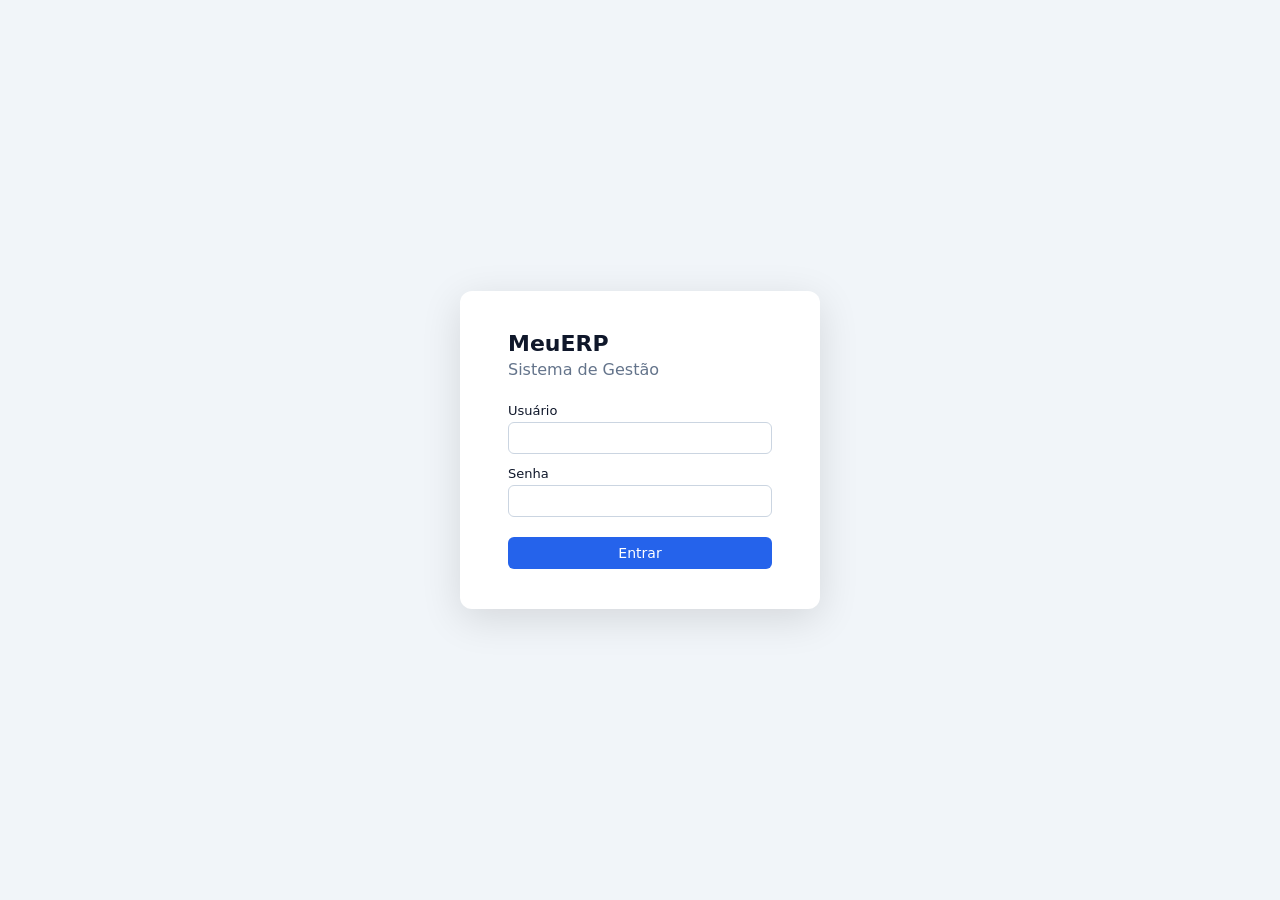
<file: wwwroot/index.html>
<!DOCTYPE html>
<html lang="pt-BR">
<head>
<meta charset="UTF-8">
<meta name="viewport" content="width=device-width, initial-scale=1.0">
<title>MeuERP - Sistema de Gestão</title>
<style>
:root{
  --primary:#2563eb; --primary-dark:#1e40af; --danger:#dc2626; --danger-dark:#b91c1c;
  --success:#16a34a; --bg:#f1f5f9; --panel:#ffffff; --border:#cbd5e1; --text:#0f172a; --muted:#64748b;
}
*{box-sizing:border-box; margin:0; padding:0;}
body{font-family:"Segoe UI",system-ui,sans-serif; background:var(--bg); color:var(--text);}
button{font-family:inherit; cursor:pointer;}
input,select{font-family:inherit; font-size:14px; padding:7px 10px; border:1px solid var(--border); border-radius:6px; outline:none;}
input:focus,select:focus{border-color:var(--primary); box-shadow:0 0 0 3px rgba(37,99,235,.15);}

#loginView{min-height:100vh; display:flex; align-items:center; justify-content:center;}
.login-card{background:var(--panel); padding:40px 48px; border-radius:12px; box-shadow:0 10px 40px rgba(0,0,0,.12); width:360px;}
.login-card h1{font-size:22px; margin-bottom:4px;}
.login-card .sub{color:var(--muted); margin-bottom:24px;}
.login-card label{display:block; font-size:13px; margin:12px 0 4px; color:var(--text);}
.login-card input{width:100%;}
.login-card button{width:100%; margin-top:20px;}

#app{display:none;}
header{background:var(--primary); color:#fff; padding:0 16px; height:56px; display:flex; align-items:center; gap:16px;}
header .brand{font-size:18px; font-weight:600; white-space:nowrap;}
nav{display:flex; gap:2px; overflow-x:auto;}
.dropdown{position:relative;}
.dropdown>a{padding:8px 14px;}
.dropdown>a{color:#dbeafe; text-decoration:none; border-radius:6px; font-size:14px; cursor:pointer;}
.dropdown>a:hover{background:rgba(255,255,255,.15);}
.dropdown-menu{display:none; position:absolute; top:100%; left:0; background:var(--panel); color:var(--text); border-radius:8px; box-shadow:0 8px 30px rgba(0,0,0,.15); min-width:200px; z-index:60; overflow:hidden;}
.dropdown:hover .dropdown-menu{display:block;}
.dropdown-menu a{display:block; padding:10px 16px; color:var(--text); text-decoration:none; font-size:14px;}
.dropdown-menu a:hover{background:var(--bg);}
.dropdown-menu a.active{background:#dbeafe; color:var(--primary); font-weight:600;}
.toplink{color:#dbeafe; text-decoration:none; padding:8px 12px; border-radius:6px; font-size:14px; cursor:pointer;}
.toplink:hover{background:rgba(255,255,255,.15);}
.toplink.active{background:#fff; color:var(--primary); font-weight:600;}
.header-right{margin-left:auto; display:flex; align-items:center; gap:12px; font-size:14px;}
.header-right button{background:transparent; color:#fff; border:1px solid #fff; border-radius:6px; padding:5px 12px;}
main{padding:24px; max-width:1200px; margin:0 auto;}

.panel{background:var(--panel); border-radius:10px; box-shadow:0 1px 3px rgba(0,0,0,.08); overflow:hidden;}
.toolbar{display:flex; gap:8px; padding:12px 16px; border-bottom:1px solid var(--border); background:#f8fafc; flex-wrap:wrap; align-items:center;}
.btn{border:none; border-radius:6px; padding:8px 16px; font-size:14px; color:#fff; background:var(--primary);}
.btn:hover{background:var(--primary-dark);}
.btn.danger{background:var(--danger);}
.btn.danger:hover{background:var(--danger-dark);}
.btn.ghost{background:#fff; color:var(--text); border:1px solid var(--border);}
.btn.ghost:hover{background:var(--bg);}
.btn.small{padding:5px 10px; font-size:13px;}
.btn[disabled]{opacity:.5; cursor:not-allowed;}

table{width:100%; border-collapse:collapse; font-size:14px;}
th,td{text-align:left; padding:10px 14px; border-bottom:1px solid var(--border);}
th{background:#f8fafc; color:var(--muted); font-weight:600; font-size:12px; text-transform:uppercase; letter-spacing:.03em; white-space:nowrap;}
tbody tr:hover{background:#f8fafc; cursor:pointer;}
tbody tr.selected{background:#dbeafe;}
td.num{text-align:right;}
th.num{text-align:right;}
.empty{padding:40px; text-align:center; color:var(--muted);}

.modal-backdrop{position:fixed; inset:0; background:rgba(15,23,42,.5); display:none; align-items:center; justify-content:center; z-index:70;}
.modal-backdrop.show{display:flex;}
.modal{background:var(--panel); border-radius:12px; padding:24px 28px; width:600px; max-width:94vw; max-height:90vh; overflow:auto; box-shadow:0 20px 60px rgba(0,0,0,.3);}
.modal h2{font-size:18px; margin-bottom:18px;}
.modal .form-grid{display:grid; grid-template-columns:1fr 1fr; gap:14px;}
.modal .form-grid .full{grid-column:1 / -1;}
.modal label{display:block; font-size:13px; margin-bottom:4px; color:var(--text);}
.modal input,.modal select{width:100%;}
.modal .modal-actions{display:flex; justify-content:flex-end; gap:10px; margin-top:20px;}
.form-hint{font-size:12px; color:var(--muted); margin-top:4px;}

#toast{position:fixed; bottom:24px; right:24px; padding:14px 20px; border-radius:8px; color:#fff; box-shadow:0 6px 20px rgba(0,0,0,.2); display:none; z-index:100;}
#toast.success{background:var(--success);}
#toast.error{background:var(--danger);}

.total-bar{display:flex; justify-content:space-between; align-items:center; padding:14px 16px; border-top:1px solid var(--border); font-size:16px; font-weight:600; background:#f8fafc;}
.welcome{text-align:center; padding:80px 20px; color:var(--muted); font-size:18px; line-height:1.6;}
.pedido-form-row{display:flex; gap:12px; align-items:flex-end; margin-bottom:16px; flex-wrap:wrap;}
.pedido-form-row .field{display:flex; flex-direction:column; gap:4px; font-size:13px;}
.pedido-itens-total{display:flex; justify-content:space-between; align-items:center; padding:14px; background:#f8fafc; border-top:1px solid var(--border); font-weight:600; font-size:15px;}
.subtabs{display:flex; gap:6px; padding:12px 16px; border-bottom:1px solid var(--border); background:#f8fafc;}
.subtabs button{border:1px solid var(--border); background:#fff; border-radius:6px; padding:6px 14px; font-size:13px;}
.subtabs button.active{background:var(--primary); color:#fff; border-color:var(--primary);}
.crumbs{font-size:13px; color:var(--muted); margin-bottom:14px;}
.crumbs b{color:var(--text);}
.small-grid{display:flex; gap:8px;}
</style>
</head>
<body>

<div id="loginView">
  <div class="login-card">
    <h1>MeuERP</h1>
    <div class="sub">Sistema de Gestão</div>
    <label>Usuário</label>
    <input id="loginUser" autocomplete="username">
    <label>Senha</label>
    <input id="loginPass" type="password" autocomplete="current-password">
    <button class="btn" id="loginBtn">Entrar</button>
  </div>
</div>

<div id="app">
  <header>
    <div class="brand">MeuERP</div>
    <nav id="navMenu">
      <a href="#" class="toplink" data-view="home">Início</a>
      <a href="#" class="toplink" data-view="clientes">Clientes</a>
      <a href="#" class="toplink" data-view="produtos">Produtos/Estoque</a>
      <a href="#" class="toplink" data-view="pedidos">Pedidos/Vendas</a>
      <a href="#" class="toplink" data-view="usuarios" id="navUsuarios">Usuários</a>
      <div class="dropdown" id="navEstrutura">
        <a>Estrutura ▾</a>
        <div class="dropdown-menu">
          <a href="#" data-view="mandantes">Mandantes</a>
          <a href="#" data-view="empresas">Empresas</a>
          <a href="#" data-view="centros">Centros</a>
          <a href="#" data-view="depositos">Depósitos</a>
          <a href="#" data-view="orgvendas">Org. Vendas</a>
          <a href="#" data-view="orgcompras">Org. Compras</a>
          <a href="#" data-view="estoque">Estoque</a>
        </div>
      </div>
    </nav>
    <div class="header-right">
      <span id="userLabel"></span>
      <button id="logoutBtn">Sair</button>
    </div>
  </header>
  <main id="mainContent"></main>
</div>

<div id="toast"></div>

<script src="config.js"></script>
<script>
const API=window.MEUERP_API||'';
let token=null, usuario=null, selectedId=null, view='home';
const $=id=>document.getElementById(id);
const esc=s=>String(s??'').replace(/&/g,'&amp;').replace(/</g,'&lt;').replace(/>/g,'&gt;').replace(/"/g,'&quot;');
const fmtMoney=v=>(v??0).toLocaleString('pt-BR',{style:'currency',currency:'BRL'});
const fmtDate=s=>{const d=new Date(s);return isNaN(d)?s:d.toLocaleDateString('pt-BR');};
const cap=s=>s.charAt(0).toUpperCase()+s.slice(1);

function toast(msg,tipo='success'){const t=$('toast');t.textContent=msg;t.className=tipo;t.style.display='block';clearTimeout(t._t);t._t=setTimeout(()=>t.style.display='none',3000);}

async function api(path,opts={}){
  const headers={'Content-Type':'application/json'};
  if(token) headers['Authorization']='Bearer '+token;
  const res=await fetch(API+path,{...opts,headers});
  if(res.status===401){logout();throw new Error('Sessão expirada');}
  if(!res.ok){let msg='Erro na requisição';try{const b=await res.json();if(b.mensagem)msg=b.mensagem;}catch{}throw new Error(msg);}
  if(res.status===204)return null;
  const ct=res.headers.get('content-type')||'';
  return ct.includes('json')?res.json():null;
}

async function login(){
  try{
    const data=await fetch(API+'/api/Auth/login',{method:'POST',headers:{'Content-Type':'application/json'},body:JSON.stringify({login:$('loginUser').value.trim(),senha:$('loginPass').value})});
    if(!data.ok){const b=await data.json().catch(()=>({}));throw new Error(b.mensagem||'Login ou senha inválidos.');}
    const r=await data.json();
    token=r.token;usuario=r;
    sessionStorage.setItem('meuerp_token',token);sessionStorage.setItem('meuerp_user',JSON.stringify(usuario));
    showApp();
  }catch(e){toast(e.message,'error');}
}
function logout(){
  token=null;usuario=null;
  sessionStorage.removeItem('meuerp_token');sessionStorage.removeItem('meuerp_user');
  $('loginView').style.display='flex';$('app').style.display='none';
}
function showApp(){
  $('loginView').style.display='none';$('app').style.display='block';
  $('userLabel').textContent='Usuário: '+usuario.nome+(usuario.admin?' (admin)':'');
  $('navUsuarios').style.display=usuario.admin?'':'none';
  navigate('home');
}

document.querySelectorAll('#navMenu .toplink').forEach(a=>a.addEventListener('click',e=>{e.preventDefault();navigate(a.dataset.view);}));
document.querySelectorAll('#navMenu .dropdown-menu a').forEach(a=>a.addEventListener('click',e=>{e.preventDefault();navigate(a.dataset.view);}));

function marcaNav(v){
  document.querySelectorAll('#navMenu .toplink').forEach(a=>a.classList.toggle('active',a.dataset.view===v));
  document.querySelectorAll('#navMenu .dropdown-menu a').forEach(a=>a.classList.toggle('active',a.dataset.view===v));
}
function navigate(v){
  view=v;selectedId=null;marcaNav(v);
  const r={home:renderHome,clientes:renderClientes,produtos:renderProdutos,pedidos:renderPedidos,usuarios:renderUsuarios,
    mandantes:renderMandantes,empresas:renderEmpresas,centros:renderCentros,depositos:renderDepositos,orgvendas:renderOrgVendas,orgcompras:renderOrgCompras,estoque:renderEstoque};
  (r[v]||renderHome)();
}

function renderCrumbs(map){return '<div class="crumbs">'+Object.entries(map).map(([k,v])=>'<b>'+esc(v)+'</b>').join(' &raquo; ')+'</div>';}

function renderHome(){
  $('mainContent').innerHTML='<div class="panel"><div class="welcome">Bem-vindo ao MeuERP!<br>Selecione um módulo no menu acima.<br><br><span style="font-size:14px">Mandante &raquo; Empresa &raquo; Centro &raquo; Depósito &raquo; Org. Vendas/Compras</span></div></div>';
}

/* ============ ESTRUTURA ORGANIZACIONAL (CRUD genérico) ============ */
const STRUCT_CONFIG={
  mandantes:{label:'Mandante',plural:'Mandantes',api:'/api/Mandantes',
    fields:[{k:'codigo',l:'Código'},{k:'nome',l:'Nome *'},{k:'razaoSocial',l:'Razão Social',full:true},{k:'cnpj',l:'CNPJ'},{k:'endereco',l:'Endereço',full:true}],
    cols:[['codigo','Código'],['nome','Nome'],['cnpj','CNPJ']]},
  empresas:{label:'Empresa',plural:'Empresas',api:'/api/Empresas',
    fields:[{k:'codigo',l:'Código'},{k:'nomeFantasia',l:'Nome Fantasia *'},{k:'mandanteId',l:'Mandante',select:'mandantes'},{k:'razaoSocial',l:'Razão Social',full:true},{k:'cnpj',l:'CNPJ'},{k:'regimeTributario',l:'Regime Tributário'},{k:'endereco',l:'Endereço',full:true}],
    cols:[['codigo','Código'],['nomeFantasia','Nome'],['mandanteNome','Mandante'],['cnpj','CNPJ']]},
  centros:{label:'Centro',plural:'Centros',api:'/api/Centros',
    fields:[{k:'codigo',l:'Código'},{k:'nome',l:'Nome *'},{k:'empresaId',l:'Empresa',select:'empresas'},{k:'tipo',l:'Tipo'},{k:'endereco',l:'Endereço',full:true}],
    cols:[['codigo','Código'],['nome','Nome'],['empresaNome','Empresa'],['tipo','Tipo']]},
  depositos:{label:'Depósito',plural:'Depósitos',api:'/api/Depositos',
    fields:[{k:'codigo',l:'Código'},{k:'nome',l:'Nome *'},{k:'centroId',l:'Centro',select:'centros'},{k:'tipo',l:'Tipo'},{k:'endereco',l:'Endereço',full:true}],
    cols:[['codigo','Código'],['nome','Nome'],['centroNome','Centro'],['tipo','Tipo']]},
  orgvendas:{label:'Org. Vendas',plural:'Organizações de Vendas',api:'/api/OrganizacoesVendas',
    fields:[{k:'codigo',l:'Código'},{k:'nome',l:'Nome *'},{k:'empresaId',l:'Empresa',select:'empresas'},{k:'moeda',l:'Moeda'}],
    cols:[['codigo','Código'],['nome','Nome'],['empresaNome','Empresa'],['moeda','Moeda']]},
  orgcompras:{label:'Org. Compras',plural:'Organizações de Compras',api:'/api/OrganizacoesCompras',
    fields:[{k:'codigo',l:'Código'},{k:'nome',l:'Nome *'},{k:'empresaId',l:'Empresa',select:'empresas'},{k:'moeda',l:'Moeda'}],
    cols:[['codigo','Código'],['nome','Nome'],['empresaNome','Empresa'],['moeda','Moeda']]},
};
let selectCache={};

function renderGenerico(v,crumb){
  const cfg=STRUCT_CONFIG[v];
  $('mainContent').innerHTML=`${renderCrumbs({'Início':'Início',crumb:crumb})}
  <div class="panel">
    <div class="toolbar">
      <button class="btn" data-act="novo">Novo</button>
      <button class="btn ghost" data-act="editar">Editar</button>
      <button class="btn danger" data-act="excluir">Excluir</button>
    </div>
    <table><thead><tr>${cfg.cols.map(c=>'<th>'+c[1]+'</th>').join('')}<th></th></tr></thead>
    <tbody id="tb"></tbody></table>
  </div>`;
  document.querySelector('.panel').addEventListener('click',e=>{
    const el=e.target.closest('[data-act]');if(!el)return;
    const act=el.dataset.act;
    if(act==='novo')novoGenerico(v,cfg);
    else if(act==='editar')editarGenerico(v,cfg);
    else if(act==='excluir')excluirGenerico(v,cfg);
  });
  carregarGenerico(v,cfg);
}
async function carregarGenerico(v,cfg){
  const tb=$('tb');
  try{
    const lista=await api(cfg.api);
    if(!lista.length){tb.innerHTML='<tr><td colspan="'+cfg.cols.length+'" class="empty">Nenhum registro.</td></tr>';return;}
    tb.innerHTML=lista.map(r=>`<tr data-id="${r.id}" class="${selectedId===r.id?'selected':''}" onclick="selectRow(this)">
      ${cfg.cols.map(c=>'<td>'+esc(r[c[0]])+'</td>').join('')}<td class="num">${r.id}</td>
    </tr>`).join('');
  }catch(e){toast(e.message,'error');}
}
async function carregarSelects(cfg){
  const needs=cfg.fields.filter(f=>f.select);
  if(!needs.length)return;
  for(const f of needs){
    if(selectCache[f.select]!==undefined)continue;
    const endpoints={mandantes:'/api/Mandantes',empresas:'/api/Empresas',centros:'/api/Centros',depositos:'/api/Depositos',orgvendas:'/api/OrganizacoesVendas',orgcompras:'/api/OrganizacoesCompras'};
    selectCache[f.select]=await api(endpoints[f.select]);
  }
}
function fieldHtml(f,val,opts){
  if(f.select){
    const list=selectCache[f.select]||[];
    const labelKey=f.select==='empresas'?'nomeFantasia':f.select==='mandantes'?'nome':f.select==='centros'?'nome':f.select==='depositos'?'nome':'nome';
    return `<select id="f_${f.k}"><option value="">-- Selecione --</option>${list.map(o=>`<option value="${o.id}" ${Number(val)===Number(o.id)?'selected':''}>${esc(o.codigo||'')} - ${esc(o[labelKey])}</option>`).join('')}</select>`;
  }
  return `<input id="f_${f.k}" value="${esc(val??'')}">`;
}
function novoGenerico(v,cfg){openStructModal(v,cfg,null);}
async function editarGenerico(v,cfg){
  if(!selectedId)return toast('Selecione um registro.','error');
  const lista=await api(cfg.api);
  const rec=lista.find(x=>x.id===selectedId);
  if(rec)openStructModal(v,cfg,rec);
}
async function excluirGenerico(v,cfg){
  if(!selectedId)return toast('Selecione um registro.','error');
  if(!confirm('Excluir este registro?'))return;
  try{await api(cfg.api+'/'+selectedId,{method:'DELETE'});toast('Registro excluído.');selectedId=null;carregarGenerico(v,cfg);}catch(e){toast(e.message,'error');}
}
async function openStructModal(v,cfg,rec){
  await carregarSelects(cfg);
  criarModal(v,`<h2>${rec?'Editar':'Novo'} ${cfg.label}</h2>
  <div class="form-grid">
    ${cfg.fields.map(f=>`<div class="${f.full?'full':''}"><label>${f.l}</label>${fieldHtml(f,rec?rec[f.k]:null)}</div>`).join('')}
  </div>
  <div class="modal-actions">
    <button class="btn ghost" onclick="fecharModal('${v}')">Cancelar</button>
    <button class="btn" onclick="salvarStruct('${v}','${cfg.api}',${rec?rec.id:'null'})">Salvar</button>
  </div>`);
}
async function salvarStruct(v,apiPath,id){
  const cfg=STRUCT_CONFIG[v];
  const body={};
  for(const f of cfg.fields){
    body[f.k]=$('f_'+f.k).value.trim();
    if(f.select && body[f.k])body[f.k]=Number(body[f.k]);
  }
  const nomeCampo=v==='empresas'?'nomeFantasia':'nome';
  if(!body[nomeCampo])return toast('Preencha o campo Nome.','error');
  try{
    if(id)await api(apiPath+'/'+id,{method:'PUT',body:JSON.stringify(body)});
    else await api(apiPath,{method:'POST',body:JSON.stringify(body)});
    fecharModal(v);toast(cfg.label+' salvo.');carregarGenerico(v,cfg);
  }catch(e){toast(e.message,'error');}
}
const renderMandantes=()=>renderGenerico('mandantes','Mandante');
const renderEmpresas=()=>renderGenerico('empresas','Empresa');
const renderCentros=()=>renderGenerico('centros','Centro');
const renderDepositos=()=>renderGenerico('depositos','Depósito');
const renderOrgVendas=()=>renderGenerico('orgvendas','Org. Vendas');
const renderOrgCompras=()=>renderGenerico('orgcompras','Org. Compras');

/* ============ CLIENTES ============ */
async function renderClientes(){
  $('mainContent').innerHTML=`${renderCrumbs({'Início':'Início','Clientes':'Clientes'})}
  <div class="panel">
    <div class="toolbar">
      <button class="btn" data-act="novo">Novo</button>
      <button class="btn ghost" data-act="editar">Editar</button>
      <button class="btn danger" data-act="excluir">Excluir</button>
    </div>
    <table><thead><tr><th>Nome</th><th>CPF/CNPJ</th><th>E-mail</th><th>Telefone</th><th>Endereço</th></tr></thead>
    <tbody id="tb"></tbody></table>
  </div>`;
  document.querySelector('.panel').addEventListener('click',e=>{
    const el=e.target.closest('[data-act]');if(!el)return;
    if(el.dataset.act==='novo')novoCliente();
    else if(el.dataset.act==='editar')editarCliente();
    else if(el.dataset.act==='excluir')excluirCliente();
  });
  carregarClientes();
}
async function carregarClientes(){
  const tb=$('tb');
  try{
    const lista=await api('/api/Clientes');
    if(!lista.length){tb.innerHTML='<tr><td colspan="5" class="empty">Nenhum cliente cadastrado.</td></tr>';return;}
    tb.innerHTML=lista.map(c=>`<tr data-id="${c.id}" class="${selectedId===c.id?'selected':''}" onclick="selectRow(this)">
      <td>${esc(c.nome)}</td><td>${esc(c.cpfCnpj)}</td><td>${esc(c.email)}</td><td>${esc(c.telefone)}</td><td>${esc(c.endereco)}</td></tr>`).join('');
  }catch(e){toast(e.message,'error');}
}
async function novoCliente(){openClienteModal(null);}
async function editarCliente(){
  if(!selectedId)return toast('Selecione um cliente.','error');
  const lista=await api('/api/Clientes');
  const c=lista.find(x=>x.id===selectedId);if(c)openClienteModal(c);
}
async function excluirCliente(){
  if(!selectedId)return toast('Selecione um cliente.','error');
  if(!confirm('Excluir este cliente?'))return;
  try{await api('/api/Clientes/'+selectedId,{method:'DELETE'});toast('Cliente excluído.');selectedId=null;carregarClientes();}catch(e){toast(e.message,'error');}
}
function openClienteModal(c){
  criarModal('cliente',`<h2>${c?'Editar':'Novo'} Cliente</h2>
  <div class="form-grid">
    <div class="full"><label>Nome *</label><input id="cNome" value="${esc(c?.nome||'')}"></div>
    <div><label>CPF/CNPJ</label><input id="cCpf" value="${esc(c?.cpfCnpj||'')}"></div>
    <div><label>E-mail</label><input id="cEmail" value="${esc(c?.email||'')}"></div>
    <div><label>Telefone</label><input id="cTel" value="${esc(c?.telefone||'')}"></div>
    <div><label>Endereço</label><input id="cEnd" value="${esc(c?.endereco||'')}"></div>
  </div>
  <div class="modal-actions">
    <button class="btn ghost" onclick="fecharModal('cliente')">Cancelar</button>
    <button class="btn" onclick="salvarCliente(${c?c.id:'null'})">Salvar</button>
  </div>`);
}
async function salvarCliente(id){
  const body={nome:$('cNome').value.trim(),cpfCnpj:$('cCpf').value.trim(),email:$('cEmail').value.trim(),telefone:$('cTel').value.trim(),endereco:$('cEnd').value.trim()};
  if(!body.nome)return toast('Informe o nome do cliente.','error');
  try{
    if(id)await api('/api/Clientes/'+id,{method:'PUT',body:JSON.stringify(body)});
    else await api('/api/Clientes',{method:'POST',body:JSON.stringify(body)});
    fecharModal('cliente');toast('Cliente salvo.');carregarClientes();
  }catch(e){toast(e.message,'error');}
}

/* ============ PRODUTOS / ESTOQUE ============ */
let prodTab='lista';
async function renderProdutos(){
  $('mainContent').innerHTML=`${renderCrumbs({'Início':'Início','Produtos':'Produtos/Estoque'})}
  <div class="panel">
    <div class="subtabs">
      <button class="${prodTab==='lista'?'active':''}" data-tab="lista">Produtos</button>
      <button class="${prodTab==='estoque'?'active':''}" data-tab="estoque">Estoque por Depósito</button>
    </div>
    <div id="prodArea"></div>
  </div>`;
  document.querySelector('.subtabs').addEventListener('click',e=>{
    const el=e.target.closest('[data-tab]');if(!el)return;
    prodTab=el.dataset.tab;renderProdutos();
  });
  if(prodTab==='lista')renderProdLista();else renderEstoqueGeral();
}
async function renderProdLista(){
  $('prodArea').innerHTML=`<div class="toolbar">
    <button class="btn" data-act="novo">Novo</button>
    <button class="btn ghost" data-act="editar">Editar</button>
    <button class="btn danger" data-act="excluir">Excluir</button>
  </div>
  <table><thead><tr><th>Código</th><th>Nome</th><th class="num">Preço venda</th><th class="num">Preço custo</th><th class="num">Estoque total</th></tr></thead>
  <tbody id="tb"></tbody></table>`;
  document.getElementById('prodArea').addEventListener('click',e=>{
    const el=e.target.closest('[data-act]');if(!el)return;
    if(el.dataset.act==='novo')novoProduto();
    else if(el.dataset.act==='editar')editarProduto();
    else if(el.dataset.act==='excluir')excluirProduto();
  });
  const tb=$('tb');
  try{
    const lista=await api('/api/Produtos');
    if(!lista.length){tb.innerHTML='<tr><td colspan="5" class="empty">Nenhum produto.</td></tr>';return;}
    tb.innerHTML=lista.map(p=>`<tr data-id="${p.id}" class="${selectedId===p.id?'selected':''}" onclick="selectRow(this)">
      <td>${esc(p.codigo)}</td><td>${esc(p.nome)}</td><td class="num">${fmtMoney(p.preco)}</td><td class="num">${fmtMoney(p.custo)}</td><td class="num">${p.estoque}</td></tr>`).join('');
  }catch(e){toast(e.message,'error');}
}
async function renderEstoqueGeral(){
  $('prodArea').innerHTML=`<div class="toolbar">
    <span style="color:var(--muted)">Estoque físico por produto &amp; depósito</span>
  </div>
  <table><thead><tr><th>Código Produto</th><th>Produto</th><th>Depósito</th><th class="num">Quantidade</th></tr></thead>
  <tbody id="tb"></tbody></table>`;
  const tb=$('tb');
  try{
    const lista=await api('/api/Estoque');
    if(!lista.length){tb.innerHTML='<tr><td colspan="4" class="empty">Nenhum estoque registrado.</td></tr>';return;}
    const produtos=await api('/api/Produtos');
    const prodMap={};produtos.forEach(p=>prodMap[p.id]=p);
    tb.innerHTML=lista.map(e=>`<tr>
      <td>${esc(prodMap[e.produtoId]?.codigo||'')}</td><td>${esc(e.produtoNome)}</td><td>${esc(e.depositoNome)}</td><td class="num">${e.quantidade}</td></tr>`).join('');
  }catch(e){toast(e.message,'error');}
}
async function novoProduto(){openProdutoModal(null);}
async function editarProduto(){
  if(!selectedId)return toast('Selecione um produto.','error');
  const lista=await api('/api/Produtos');
  const p=lista.find(x=>x.id===selectedId);if(p)openProdutoModal(p);
}
async function excluirProduto(){
  if(!selectedId)return toast('Selecione um produto.','error');
  if(!confirm('Excluir este produto?'))return;
  try{await api('/api/Produtos/'+selectedId,{method:'DELETE'});toast('Produto excluído.');selectedId=null;renderProdutos();}catch(e){toast(e.message,'error');}
}
async function openProdutoModal(p){
  const depositos=await api('/api/Depositos').catch(()=>[]);
  let estoques={};
  if(p) estoques = await api('/api/Estoque/produto/'+p.id).catch(()=>[]);
  const depositoPadrao=depositos.find(d=>d.id===Number(estoques[0]?.depositoId))||depositos[0];
  const estoqueAtual = depositoPadrao ? (estoques.find(e=>e.depositoId===depositoPadrao.id)?.quantidade??0) : 0;
  const selDeposito=depositos.length>1
    ? `<select id="pDeposito">${depositos.map(d=>`<option value="${d.id}" ${d.id===depositoPadrao?.id?'selected':''}>${esc(d.codigo||d.nome)} - ${esc(d.nome)}</option>`).join('')}</select>`
    : `<div class="form-hint">${depositoPadrao?esc(depositoPadrao.nome):'Nenhum depósito cadastrado'}</div>`;
  criarModal('produto',`<h2>${p?'Editar':'Novo'} Produto</h2>
  <div class="form-grid">
    <div><label>Código</label><input id="pCod" value="${esc(p?.codigo||'')}"></div>
    <div><label>Nome *</label><input id="pNome" value="${esc(p?.nome||'')}"></div>
    <div><label>Preço venda</label><input id="pPreco" value="${(p?.preco??0).toString().replace('.',',')}"></div>
    <div><label>Preço custo</label><input id="pCusto" value="${(p?.custo??0).toString().replace('.',',')}"></div>
    <div><label>Depósito</label>${selDeposito}</div>
    <div><label>Estoque</label><input id="pEstoqueTotal" type="number" value="${estoqueAtual}" min="0" ${!depositoPadrao?'disabled':''}></div>
  </div>
  <div class="form-hint">${depositoPadrao?'O estoque é gravado no depósito selecionado acima.':'Cadastre um depósito primeiro (menu Estrutura).'}</div>
  <div class="modal-actions">
    <button class="btn ghost" onclick="fecharModal('produto')">Cancelar</button>
    <button class="btn" onclick="salvarProduto(${p?p.id:'null'})">Salvar</button>
  </div>`);
}
async function salvarProduto(id){
  const body={codigo:$('pCod').value.trim(),nome:$('pNome').value.trim(),
    preco:parseFloat(($('pPreco').value||'0').replace(',','.'))||0,
    custo:parseFloat(($('pCusto').value||'0').replace(',','.'))||0};
  if(!body.nome)return toast('Informe o nome do produto.','error');
  if(body.preco<0||body.custo<0)return toast('Valores não podem ser negativos.','error');
  const depositoSel=$('pDeposito');
  const depositoId=depositoSel?Number(depositoSel.value):0;
  const estoqueInput=$('pEstoqueTotal');
  const qtd=estoqueInput?Number(estoqueInput.value):0;
  if(estoqueInput && !depositoId)return toast('Nenhum depósito disponível para gravar o estoque.','error');
  try{
    let produtoId=id;
    if(id)await api('/api/Produtos/'+id,{method:'PUT',body:JSON.stringify(body)});
    else produtoId=(await api('/api/Produtos',{method:'POST',body:JSON.stringify(body)})).id;
    if(estoqueInput && !estoqueInput.disabled)
      await api('/api/Estoque',{method:'PUT',body:JSON.stringify({produtoId,depositoId,quantidade:qtd})});
    fecharModal('produto');toast('Produto salvo.');renderProdutos();
  }catch(e){toast(e.message,'error');}
}

/* ============ ESTOQUE (gestão) ============ */
async function renderEstoque(){
  $('mainContent').innerHTML=`${renderCrumbs({'Início':'Início','Estoque':'Estoque'})}
  <div class="panel">
    <div class="toolbar">
      <div class="small-grid">
        <select id="eqProduto" style="min-width:240px"><option value="">-- Produto --</option></select>
        <select id="eqDeposito" style="min-width:240px"><option value="">-- Depósito --</option></select>
        <input id="eqQtd" type="number" style="width:110px" placeholder="Quantidade" value="0" min="0">
      </div>
      <button class="btn" onclick="definirEstoque()">Definir Estoque</button>
      <button class="btn ghost" onclick="consultarEstoque()">Consultar</button>
    </div>
    <div id="eqResultado"><div class="empty">Carregando...</div></div>
  </div>`;
  await carregarSeletoresEstoque();
  consultarEstoque();
}
async function carregarSeletoresEstoque(){
  const selP=$('eqProduto'),selD=$('eqDeposito');
  try{
    const produtos=await api('/api/Produtos');
    selP.innerHTML='<option value="">-- Produto --</option>'+produtos.map(p=>`<option value="${p.id}">${esc(p.codigo||p.nome)} - ${esc(p.nome)} (total: ${p.estoque})</option>`).join('');
  }catch(e){toast('Erro ao carregar produtos: '+e.message,'error');}
  try{
    const depositos=await api('/api/Depositos');
    selD.innerHTML='<option value="">-- Depósito --</option>'+depositos.map(d=>`<option value="${d.id}">${esc(d.codigo||d.nome)} - ${esc(d.nome)}</option>`).join('');
  }catch(e){toast('Erro ao carregar depósitos: '+e.message,'error');}
}
async function definirEstoque(){
  const produtoId=Number($('eqProduto').value),depositoId=Number($('eqDeposito').value),qtd=Number($('eqQtd').value);
  if(!produtoId||!depositoId)return toast('Selecione produto e depósito.','error');
  if(qtd<0)return toast('Quantidade não pode ser negativa.','error');
  try{
    await api('/api/Estoque',{method:'PUT',body:JSON.stringify({produtoId,depositoId,quantidade:qtd})});
    toast('Estoque definido.');consultarEstoque();
  }catch(e){toast(e.message,'error');}
}
async function consultarEstoque(){
  const area=$('eqResultado');
  try{
    const dados=await api('/api/Estoque');
    if(!dados.length){area.innerHTML='<div class="empty">Nenhum estoque.</div>';return;}
    area.innerHTML=`<table><thead><tr><th>Produto</th><th>Depósito</th><th class="num">Quantidade</th><th></th></tr></thead>
      <tbody>${dados.map(e=>`<tr><td>${esc(e.produtoNome)}</td><td>${esc(e.depositoNome)}</td><td class="num">${e.quantidade}</td>
      <td><button class="btn small danger" onclick="zeraEstoque(${e.produtoId},${e.depositoId})">Zerar</button></td></tr>`).join('')}</tbody></table>`;
  }catch(e){toast(e.message,'error');}
}
async function zeraEstoque(produtoId,depositoId){
  try{await api('/api/Estoque',{method:'PUT',body:JSON.stringify({produtoId,depositoId,quantidade:0})});toast('Estoque zerado.');consultarEstoque();}catch(e){toast(e.message,'error');}
}

/* ============ PEDIDOS ============ */
async function renderPedidos(){
  $('mainContent').innerHTML=`${renderCrumbs({'Início':'Início','Pedidos':'Pedidos/Vendas'})}
  <div class="panel">
    <div class="toolbar">
      <button class="btn" data-act="novo">Novo Pedido</button>
      <button class="btn danger" data-act="excluir">Excluir</button>
    </div>
    <table><thead><tr><th>Nº</th><th>Cliente</th><th>Empresa</th><th>Centro</th><th>Depósito</th><th>Org. Vendas</th><th>Data</th><th>Status</th><th class="num">Total</th></tr></thead>
    <tbody id="tb"></tbody></table>
    <div id="itensArea"></div>
  </div>`;
  document.querySelector('.panel').addEventListener('click',e=>{
    const el=e.target.closest('[data-act]');if(!el)return;
    if(el.dataset.act==='novo')novoPedido();
    else if(el.dataset.act==='excluir')excluirPedido();
  });
  carregarPedidos();
}
async function carregarPedidos(){
  const tb=$('tb');
  try{
    const lista=await api('/api/Pedidos');
    if(!lista.length){tb.innerHTML='<tr><td colspan="9" class="empty">Nenhum pedido.</td></tr>';return;}
    tb.innerHTML=lista.map(p=>`<tr data-id="${p.id}" class="${selectedId===p.id?'selected':''}" onclick="selectRow(this)">
      <td>${p.id}</td><td>${esc(p.clienteNome)}</td><td>${esc(p.empresaNome)}</td>
      <td>${esc(p.centroNome)}</td><td>${esc(p.depositoNome)}</td><td>${esc(p.organizacaoVendasNome)}</td>
      <td>${fmtDate(p.data)}</td><td>${esc(p.status)}</td><td class="num">${fmtMoney(p.total)}</td></tr>`).join('');
    if(selectedId)carregarItensPedido(selectedId);
  }catch(e){toast(e.message,'error');}
}
async function carregarItensPedido(pedidoId){
  const area=$('itensArea');
  try{
    const d=await api('/api/Pedidos/'+pedidoId);
    area.innerHTML=`<div class="total-bar"><span>Itens do pedido nº ${d.id} — ${esc(d.clienteNome)} (${esc(d.depositoNome)})</span><span>${fmtMoney(d.total)}</span></div>
      <table><thead><tr><th>Produto</th><th class="num">Preço unit.</th><th class="num">Qtd</th><th class="num">Subtotal</th></tr></thead>
      <tbody>${d.itens.map(i=>`<tr><td>${esc(i.produtoNome)}</td><td class="num">${fmtMoney(i.precoUnitario)}</td><td class="num">${i.quantidade}</td><td class="num">${fmtMoney(i.subtotal)}</td></tr>`).join('')}</tbody></table>`;
  }catch(e){area.innerHTML='';}
}
async function novoPedido(){
  const [clientes,empresas,centros,depositos,orgvendas,produtos]=await Promise.all([
    api('/api/Clientes'),api('/api/Empresas'),api('/api/Centros'),api('/api/Depositos'),api('/api/OrganizacoesVendas'),api('/api/Produtos')]);
  itensPedido=[];
  criarModal('pedido',`<h2>Novo Pedido</h2>
  <div class="form-grid">
    <div class="full"><label>Cliente *</label>
      <select id="pdCliente"><option value="">-- Selecione --</option>
      ${clientes.map(c=>`<option value="${c.id}">${esc(c.nome)}</option>`).join('')}</select></div>
    <div><label>Centro</label>
      <select id="pdCentro" onchange="filtraDepositos()"><option value="">-- Selecione --</option>
      ${centros.map(c=>`<option value="${c.id}">${esc(c.codigo||'')} - ${esc(c.nome)}</option>`).join('')}</select></div>
    <div><label>Depósito (saída)</label>
      <select id="pdDeposito"><option value="">-- Primeiro o Centro --</option>
      ${depositos.map(d=>`<option value="${d.id}" data-centro="${d.centroId}">${esc(d.codigo||'')} - ${esc(d.nome)}</option>`).join('')}</select></div>
    <div><label>Empresa</label>
      <select id="pdEmpresa"><option value="">-- Selecione --</option>
      ${empresas.map(e=>`<option value="${e.id}">${esc(e.codigo||'')} - ${esc(e.nomeFantasia)}</option>`).join('')}</select></div>
    <div><label>Org. Vendas</label>
      <select id="pdOrgVendas"><option value="">-- Selecione --</option>
      ${orgvendas.map(v=>`<option value="${v.id}">${esc(v.codigo||'')} - ${esc(v.nome)}</option>`).join('')}</select></div>
  </div>
  <div class="pedido-form-row" style="margin-top:16px;border-top:1px solid var(--border);padding-top:14px">
    <div class="field"><label>Produto</label>
      <select id="pdProduto"><option value="">-- Selecione --</option>
      ${produtos.map(p=>`<option value="${p.id}" data-preco="${p.preco}">${esc(p.nome)} (total: ${p.estoque})</option>`).join('')}</select></div>
    <div class="field"><label>Qtd</label><input id="pdQtd" type="number" value="1" min="1" style="width:90px"></div>
    <button class="btn ghost" onclick="adicionarItemPedido()">Adicionar</button>
  </div>
  <table><thead><tr><th>Produto</th><th class="num">Preço</th><th class="num">Qtd</th><th class="num">Subtotal</th><th></th></tr></thead>
  <tbody id="pdItensTb"></tbody></table>
  <div class="pedido-itens-total"><span>Total</span><span id="pdTotal">${fmtMoney(0)}</span></div>
  <div class="modal-actions">
    <button class="btn ghost" onclick="fecharModal('pedido')">Cancelar</button>
    <button class="btn" onclick="salvarPedido()">Salvar Pedido</button>
  </div>`);
  atualizarTabelaItens();
}
function filtraDepositos(){
  const centro=Number($('pdCentro').value);
  const sel=$('pdDeposito');
  const opts=sel.querySelectorAll('option');
  opts.forEach(o=>{o.style.display=(!centro||!o.dataset.centro||Number(o.dataset.centro)===centro)?'':'none';});
  sel.value='';
}
let itensPedido=[];
function adicionarItemPedido(){
  const sel=$('pdProduto').value;
  const qtd=parseInt($('pdQtd').value)||1;
  if(!sel)return toast('Selecione um produto.','error');
  const opt=$('pdProduto').selectedOptions[0];
  const prec=parseFloat(opt.dataset.preco)||0;
  const nome=opt.textContent.replace(/\s*\(total:.*\)$/,'').trim();
  const existente=itensPedido.find(i=>i.produtoId===Number(sel));
  if(existente)existente.quantidade+=qtd;
  else itensPedido.push({produtoId:Number(sel),quantidade:qtd,nome,preco:prec});
  atualizarTabelaItens();
}
function removerItemPedido(i){itensPedido.splice(i,1);atualizarTabelaItens();}
function atualizarTabelaItens(){
  const tb=$('pdItensTb');if(!tb)return;
  if(!itensPedido.length)tb.innerHTML='<tr><td colspan="5" class="empty">Nenhum item.</td></tr>';
  else tb.innerHTML=itensPedido.map((i,idx)=>`<tr><td>${esc(i.nome)}</td><td class="num">${fmtMoney(i.preco)}</td><td class="num">${i.quantidade}</td>
    <td class="num">${fmtMoney(i.preco*i.quantidade)}</td><td><button class="btn small danger" onclick="removerItemPedido(${idx})">Remover</button></td></tr>`).join('');
  $('pdTotal').textContent=fmtMoney(itensPedido.reduce((s,i)=>s+i.preco*i.quantidade,0));
}
async function salvarPedido(){
  const clienteId=Number($('pdCliente').value);
  const empresaId=Number($('pdEmpresa').value)||0;
  const centroId=Number($('pdCentro').value)||0;
  const depositoId=Number($('pdDeposito').value)||0;
  const orgVendasId=Number($('pdOrgVendas').value)||0;
  if(!clienteId)return toast('Selecione um cliente.','error');
  if(!depositoId)return toast('Selecione o depósito de saída.','error');
  if(!itensPedido.length)return toast('Adicione ao menos um item.','error');
  try{
    await api('/api/Pedidos',{method:'POST',body:JSON.stringify({
      clienteId,empresaId,centroId,depositoId,organizacaoVendasId,
      itens:itensPedido.map(i=>({produtoId:i.produtoId,quantidade:i.quantidade}))})});
    fecharModal('pedido');toast('Pedido criado com sucesso.');selectedId=null;carregarPedidos();
  }catch(e){toast(e.message,'error');}
}
async function excluirPedido(){
  if(!selectedId)return toast('Selecione um pedido.','error');
  if(!confirm('Excluir este pedido?'))return;
  try{await api('/api/Pedidos/'+selectedId,{method:'DELETE'});toast('Pedido excluído.');selectedId=null;carregarPedidos();}catch(e){toast(e.message,'error');}
}

/* ============ USUÁRIOS ============ */
async function renderUsuarios(){
  $('mainContent').innerHTML=`${renderCrumbs({'Início':'Início','Usuários':'Usuários'})}
  <div class="panel">
    <div class="toolbar">
      <button class="btn" data-act="novo">Novo</button>
      <button class="btn danger" data-act="excluir">Excluir</button>
    </div>
    <table><thead><tr><th>Nome</th><th>Login</th><th>Admin</th></tr></thead>
    <tbody id="tb"></tbody></table>
  </div>`;
  document.querySelector('.panel').addEventListener('click',e=>{
    const el=e.target.closest('[data-act]');if(!el)return;
    if(el.dataset.act==='novo')novoUsuario();
    else if(el.dataset.act==='excluir')excluirUsuario();
  });
  carregarUsuarios();
}
async function carregarUsuarios(){
  const tb=$('tb');
  try{
    const lista=await api('/api/Usuarios');
    if(!lista.length){tb.innerHTML='<tr><td colspan="3" class="empty">Nenhum usuário.</td></tr>';return;}
    tb.innerHTML=lista.map(u=>`<tr data-id="${u.id}" class="${selectedId===u.id?'selected':''}" onclick="selectRow(this)">
      <td>${esc(u.nome)}</td><td>${esc(u.login)}</td><td>${u.admin?'Sim':'Não'}</td></tr>`).join('');
  }catch(e){toast(e.message,'error');}
}
async function novoUsuario(){openUsuarioModal();}
async function excluirUsuario(){
  if(!selectedId)return toast('Selecione um usuário.','error');
  if(!confirm('Excluir este usuário?'))return;
  try{await api('/api/Usuarios/'+selectedId,{method:'DELETE'});toast('Usuário excluído.');selectedId=null;carregarUsuarios();}catch(e){toast(e.message,'error');}
}
function openUsuarioModal(){
  criarModal('usuario',`<h2>Novo Usuário</h2>
  <div class="form-grid">
    <div><label>Nome *</label><input id="uNome"></div>
    <div><label>Login *</label><input id="uLogin"></div>
    <div><label>Senha * (mín. 4)</label><input id="uSenha" type="password"></div>
    <div><label>Admin</label><select id="uAdmin"><option value="false">Não</option><option value="true">Sim</option></select></div>
  </div>
  <div class="modal-actions">
    <button class="btn ghost" onclick="fecharModal('usuario')">Cancelar</button>
    <button class="btn" onclick="salvarUsuario()">Salvar</button>
  </div>`);
}
async function salvarUsuario(){
  const body={nome:$('uNome').value.trim(),login:$('uLogin').value.trim(),senha:$('uSenha').value,admin:$('uAdmin').value==='true'};
  if(!body.nome||!body.login)return toast('Preencha nome e login.','error');
  if(body.senha.length<4)return toast('A senha deve ter ao menos 4 caracteres.','error');
  try{await api('/api/Usuarios',{method:'POST',body:JSON.stringify(body)});fecharModal('usuario');toast('Usuário criado.');carregarUsuarios();}catch(e){toast(e.message,'error');}
}

/* ============ HELPERS MODAL/TABELA ============ */
function selectRow(tr){
  document.querySelectorAll('#tb tr.selected').forEach(x=>x.classList.remove('selected'));
  tr.classList.add('selected');
  selectedId=parseInt(tr.dataset.id);
}
function criarModal(nome,html){
  const existente=$('modal'+cap(nome));if(existente)existente.remove();
  const wrap=document.createElement('div');
  wrap.id='modal'+cap(nome);wrap.className='modal-backdrop show';
  wrap.innerHTML='<div class="modal">'+html+'</div>';
  wrap.addEventListener('click',e=>{if(e.target===wrap)fecharModal(nome);});
  document.body.appendChild(wrap);
}
function fecharModal(nome){const m=$('modal'+cap(nome));if(m)m.remove();}

function init(){
  $('loginBtn').addEventListener('click',login);
  $('loginPass').addEventListener('keydown',e=>{if(e.key==='Enter')login();});
  $('loginUser').addEventListener('keydown',e=>{if(e.key==='Enter')$('loginPass').focus();});
  $('logoutBtn').addEventListener('click',logout);
  const tok=sessionStorage.getItem('meuerp_token'),usr=sessionStorage.getItem('meuerp_user');
  if(tok&&usr){token=tok;usuario=JSON.parse(usr);showApp();}
}
init();
</script>
</body>
</html>
</file>
